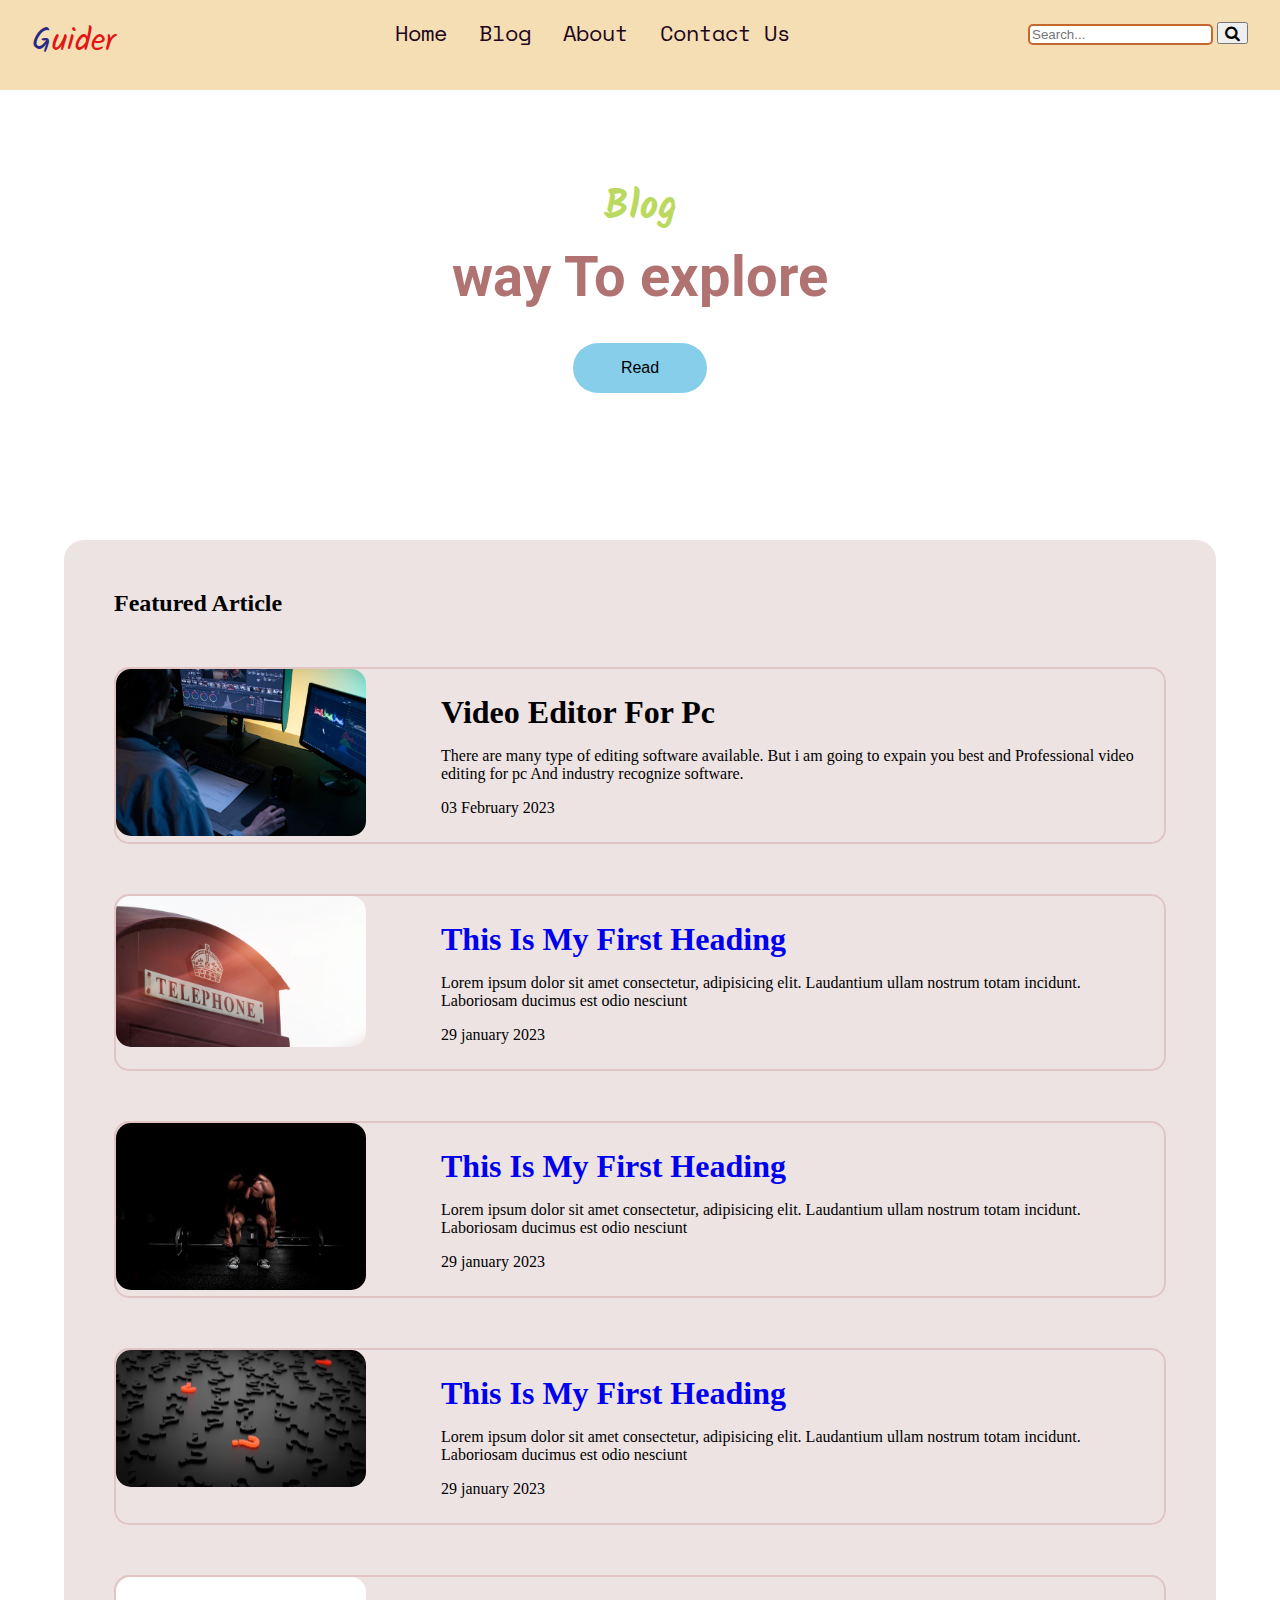
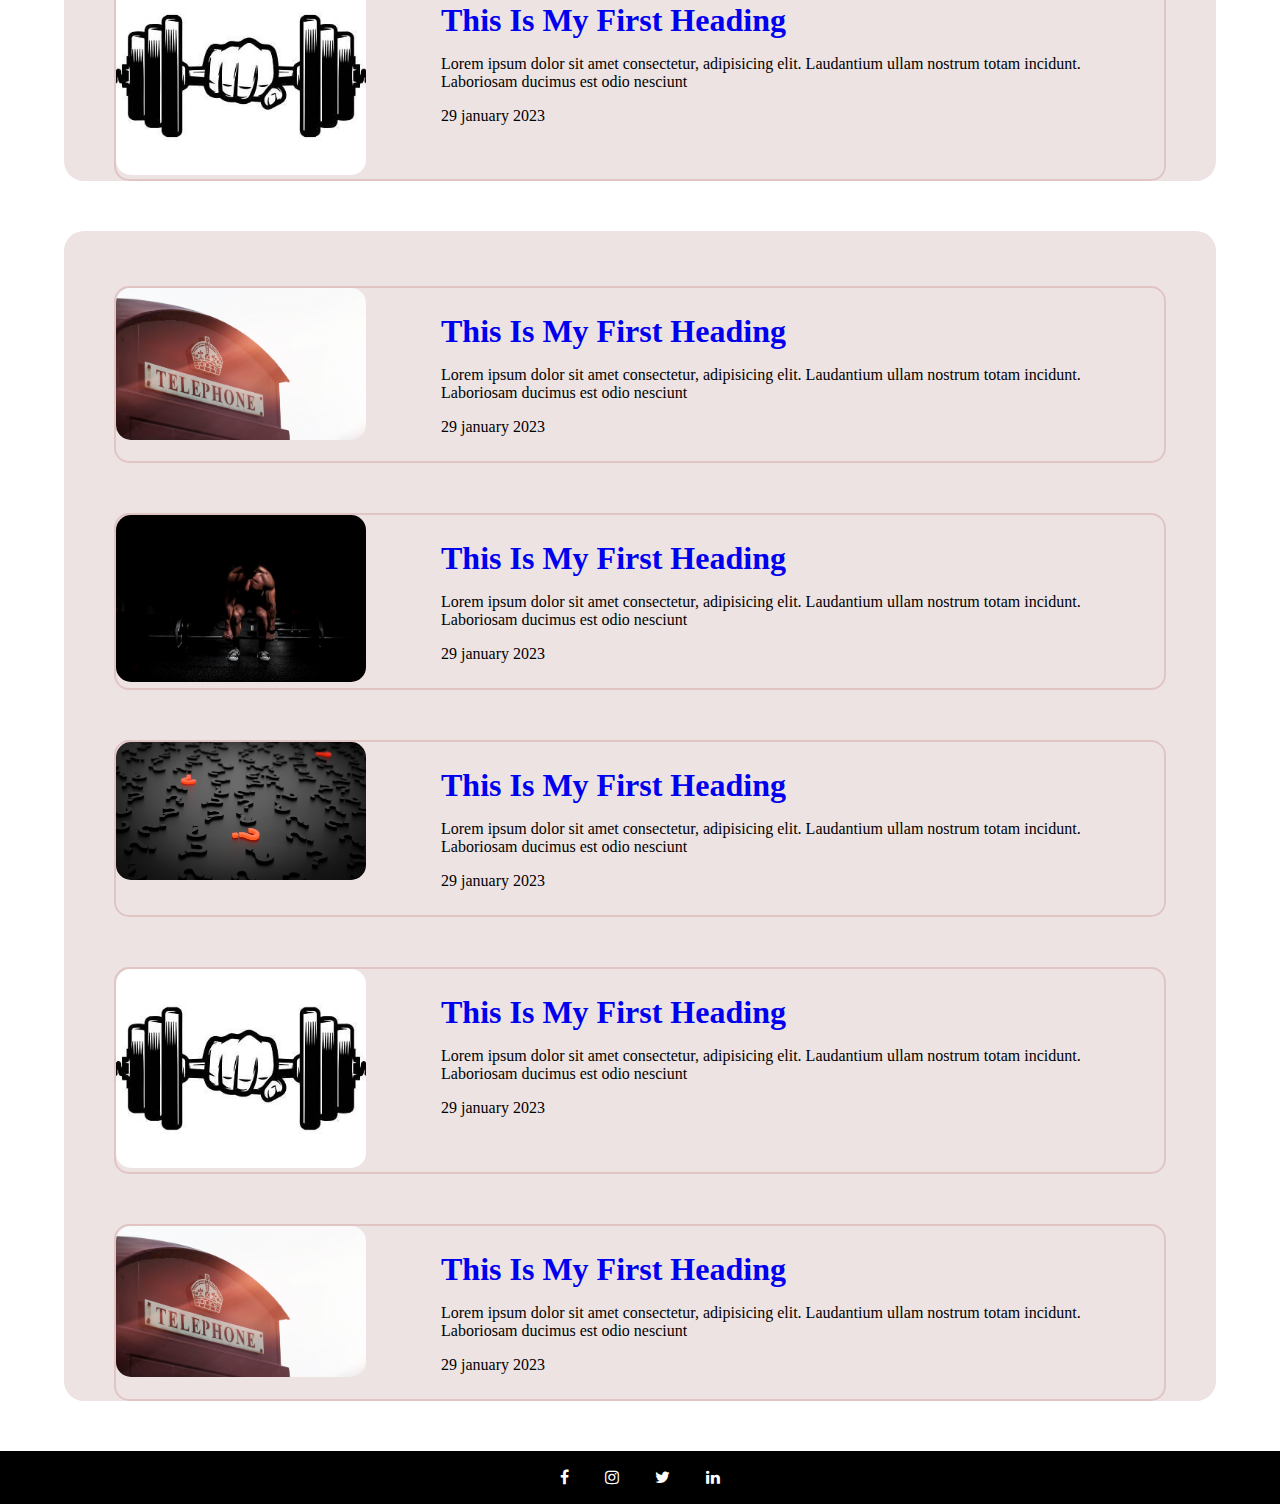
<file: index.html>
<!DOCTYPE html>
<html lang="en">

<head>
    <meta charset="UTF-8">
    <meta http-equiv="X-UA-Compatible" content="IE=edge">
    <meta name="viewport" content="width=device-width, initial-scale=1.0">
    <title>Guider - way to explore</title>

    <!-- custom style -->
    <link rel="stylesheet" href="./css/style.css">
    <link rel="stylesheet" href="./css/mobile.css">

    <!-------------------- font section ---------------------->

    <link rel="preconnect" href="https://fonts.googleapis.com">
    <link rel="preconnect" href="https://fonts.gstatic.com" crossorigin>
    <link
        href="https://fonts.googleapis.com/css2?family=Kalam:wght@700&family=Roboto:ital@1&family=Rowdies:wght@700&family=Space+Mono:ital,wght@1,700&display=swap"
        rel="stylesheet">
    <!--------x----------- font section ----------x----------->

    <!------------------- search icon -------------------->
    <link rel="stylesheet" href="https://cdnjs.cloudflare.com/ajax/libs/font-awesome/4.7.0/css/font-awesome.min.css">
    <!----------x-------- search icon ---------x---------->
</head>

<body>

    <!-- ----------------------------navigation bar----------------------------- -->
    <nav id="navbar" class="nav">
        <div class="nav-menu flex-row">
            <div class="nav-brand">
                <a href="#" class="text-gray"> <span class="logo-g">G</span>uider</a>
            </div>
            <!-- <div class="toggle-collapse">

                <div class="toggle-icons ">
                   <i class="fa fa-bars"></i>
                </div>

            </div> -->

            <div>
                <ul class="nav-item">
                    <li class="nav-link">
                        <a href="./index.html">Home</a>
                    </li>
                    <li class="nav-link">
                        <a href="../blog/blog.html">Blog</a>
                    </li>
                    <!-- <li class="nav-link">
                        <a class="hide" href="#">Category</a>
                    </li> -->
                    <li class="nav-link">
                        <a class="hide" href="./about.html">About</a>
                    </li>
                    <li class="nav-link">
                        <a class="hide" href="./cotact.html">Contact Us</a>
                    </li>
                </ul>
            </div>
            <div class="search-bar">
                <form class="search-form" action="./search.html" method="get" name="query">
                    <input type="search" class="search-border" placeholder="Search...">
                    <button type="menu" <i class="fa fa-search"></i></button>
                </form>

            </div>

        </div>
    </nav>
    <!-- --------x---------x---------navigation bar----------x----------x------- -->


    <main>
        <!------------------- site Title --------------------->
        <section class="title-sec">
            <div class="title-div">
                <h1 class="main-h1">Blog</h1>
                <h1 class="general-h1">way To explore</h1>
                <a href="./blog/blog.html"> <button class="btn">Read</button></a>
            </div>
        </section>
        <!------------------- site Title --------------------->

    </main>
    <!-- <div class="hr">
        
        <hr>
    </div> -->
    <!----------------------- blog section---------------->
    <div class="home-articles">
        <div class="featured">
            <h2> Featured Article </h2>
        </div>
        <a href="./blogpost/01/video-editor-for-pc.html">
        <div class="home-article">
            <div class="home-article-img">
                <img src="./blogpost/01/img/editing.jpg" alt="image">
            </div>
            <div class="home-article-content">
               
                    <h1>  Video Editor For Pc </h1>
              
                <p>There are many type of editing software available. But i am going to expain you best and Professional  video editing for pc And industry recognize software.</p>
                <span>03 February 2023</span>
            </div>
        </div></a>
        <div class="home-article">
            <div class="home-article-img">
                <img src="./img/img2.jpg" alt="image">
            </div>
            <div class="home-article-content">
                <a href="./blogpost/#">
                    <h1>This Is My First Heading</h1>
                </a>
                <p>Lorem ipsum dolor sit amet consectetur, adipisicing elit. Laudantium ullam nostrum totam incidunt.
                    Laboriosam ducimus est odio nesciunt</p>
                <span>29 january 2023</span>
            </div>
        </div>
        <div class="home-article">
            <div class="home-article-img">
                <img src="./img/img3.jpg" alt="image">
            </div>
            <div class="home-article-content">
                <a href="./blogpost/#">
                    <h1>This Is My First Heading</h1>
                </a>
                <p>Lorem ipsum dolor sit amet consectetur, adipisicing elit. Laudantium ullam nostrum totam incidunt.
                    Laboriosam ducimus est odio nesciunt</p>
                <span>29 january 2023</span>
            </div>
        </div>
        <div class="home-article">
            <div class="home-article-img">
                <img src="./img/img.jpg" alt="image">
            </div>
            <div class="home-article-content">
                <a href="./blogpost/#">
                    <h1>This Is My First Heading</h1>
                </a>
                <p>Lorem ipsum dolor sit amet consectetur, adipisicing elit. Laudantium ullam nostrum totam incidunt.
                    Laboriosam ducimus est odio nesciunt</p>
                <span>29 january 2023</span>
            </div>
        </div>
        <div class="home-article">
            <div class="home-article-img">
                <img src="./img/img1.png" alt="image">
            </div>
            <div class="home-article-content">
                <a href="./blogpost/#">
                    <h1>This Is My First Heading</h1>
                </a>
                <p>Lorem ipsum dolor sit amet consectetur, adipisicing elit. Laudantium ullam nostrum totam incidunt.
                    Laboriosam ducimus est odio nesciunt</p>
                <span>29 january 2023</span>
            </div>
        </div>
    </div>
    <div class="home-articles top-padding">

        <div class="home-article">
            <div class="home-article-img">
                <img src="./img/img2.jpg" alt="image">
            </div>
            <div class="home-article-content">
                <a href="./blogpost/#">
                    <h1>This Is My First Heading</h1>
                </a>
                <p>Lorem ipsum dolor sit amet consectetur, adipisicing elit. Laudantium ullam nostrum totam incidunt.
                    Laboriosam ducimus est odio nesciunt</p>
                <span>29 january 2023</span>
            </div>
        </div>
        <div class="home-article">
            <div class="home-article-img">
                <img src="./img/img3.jpg" alt="image">
            </div>
            <div class="home-article-content">
                <a href="./blogpost/#">
                    <h1>This Is My First Heading</h1>
                </a>
                <p>Lorem ipsum dolor sit amet consectetur, adipisicing elit. Laudantium ullam nostrum totam incidunt.
                    Laboriosam ducimus est odio nesciunt</p>
                <span>29 january 2023</span>
            </div>
        </div>
        <div class="home-article">
            <div class="home-article-img">
                <img src="./img/img.jpg" alt="image">
            </div>
            <div class="home-article-content">
                <a href="./blogpost/#"> <a href="./blogpost/#">
                        <h1>This Is My First Heading</h1>
                    </a></a>
                <p>Lorem ipsum dolor sit amet consectetur, adipisicing elit. Laudantium ullam nostrum totam incidunt.
                    Laboriosam ducimus est odio nesciunt</p>
                <span>29 january 2023</span>
            </div>
        </div>
        <div class="home-article">
            <div class="home-article-img">
                <img src="./img/img1.png" alt="image">
            </div>
            <div class="home-article-content">
                <a href="./blogpost/#">
                    <h1>This Is My First Heading</h1>
                </a>
                <p>Lorem ipsum dolor sit amet consectetur, adipisicing elit. Laudantium ullam nostrum totam incidunt.
                    Laboriosam ducimus est odio nesciunt</p>
                <span>29 january 2023</span>
            </div>
        </div>
        <div class="home-article">
            <div class="home-article-img">
                <img src="./img/img2.jpg" alt="image">
            </div>
            <div class="home-article-content">
                <a href="./blogpost/#">
                    <h1>This Is My First Heading</h1>
                </a>
                <p>Lorem ipsum dolor sit amet consectetur, adipisicing elit. Laudantium ullam nostrum totam incidunt.
                    Laboriosam ducimus est odio nesciunt</p>
                <span>29 january 2023</span>
            </div>
        </div>
    </div>
    <!-----------x----------- blog section-----x---------->
    <!--------------------footer--------------------->
    <div class="footer">
        <ul class="footer-ul">
            <li class="footer-li">
                <a href="https://www.facebook.com/itsdashrath/" target="_blank"><i class="fa fa-facebook"></i></a>
                <a href="https://www.instagram.com/itsmedasharath/" target="_blank"><i class="fa fa-instagram"></i></a>
                <a href="https://www.twitter.com/itsdasharath" target="_blank"><i class="fa fa-twitter"></i></a>
                <a href="https://in.linkedin.com/in/dasharath-choudhary-a8794a1a1?trk=people-guest_people_search-card" target="_blank"><i class="fa fa-linkedin"></i></a>
            </li>
        </ul>
    </div>










    <!-- Custom jquery  file -->
    <!-- <script src="./js/jquery3.6.3.min.js"></script> -->

    <!-- Custom java script file -->
    <script src="./js/main.js"></script>
</body>

</html>
</file>
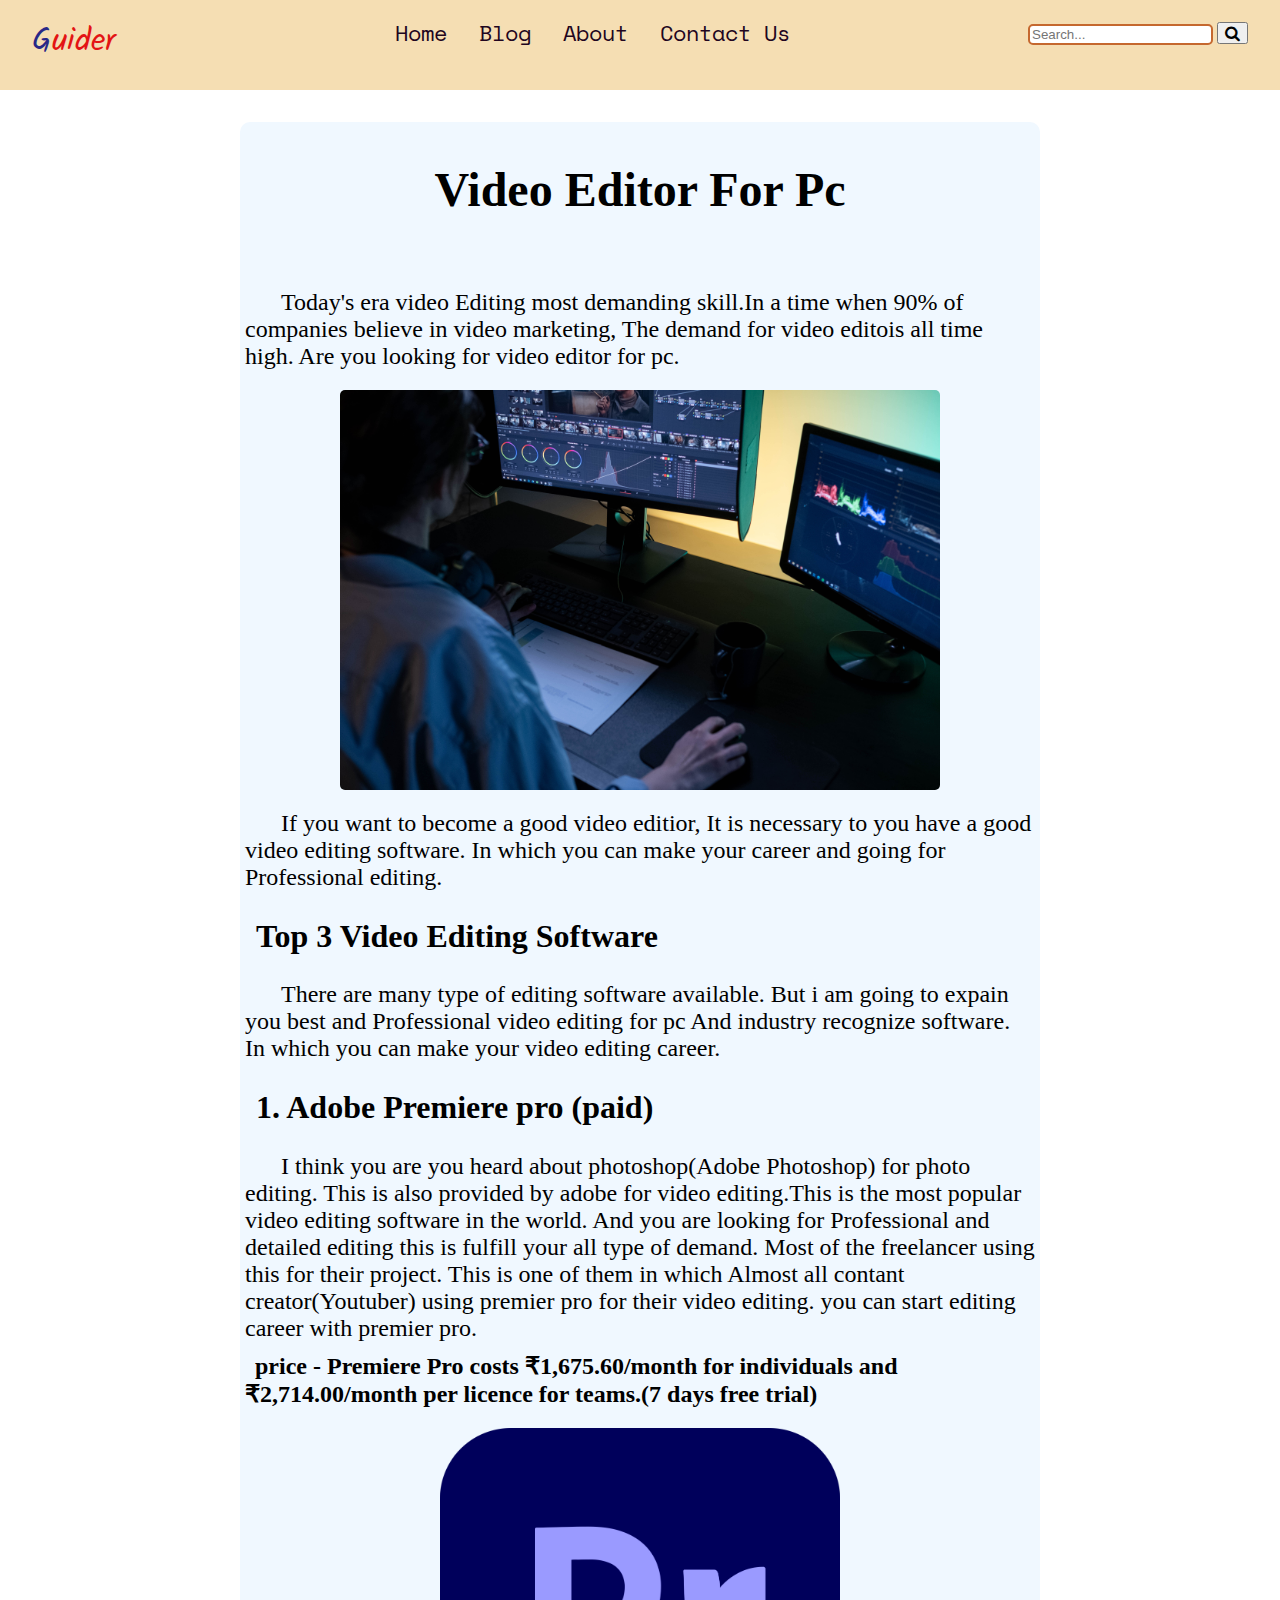
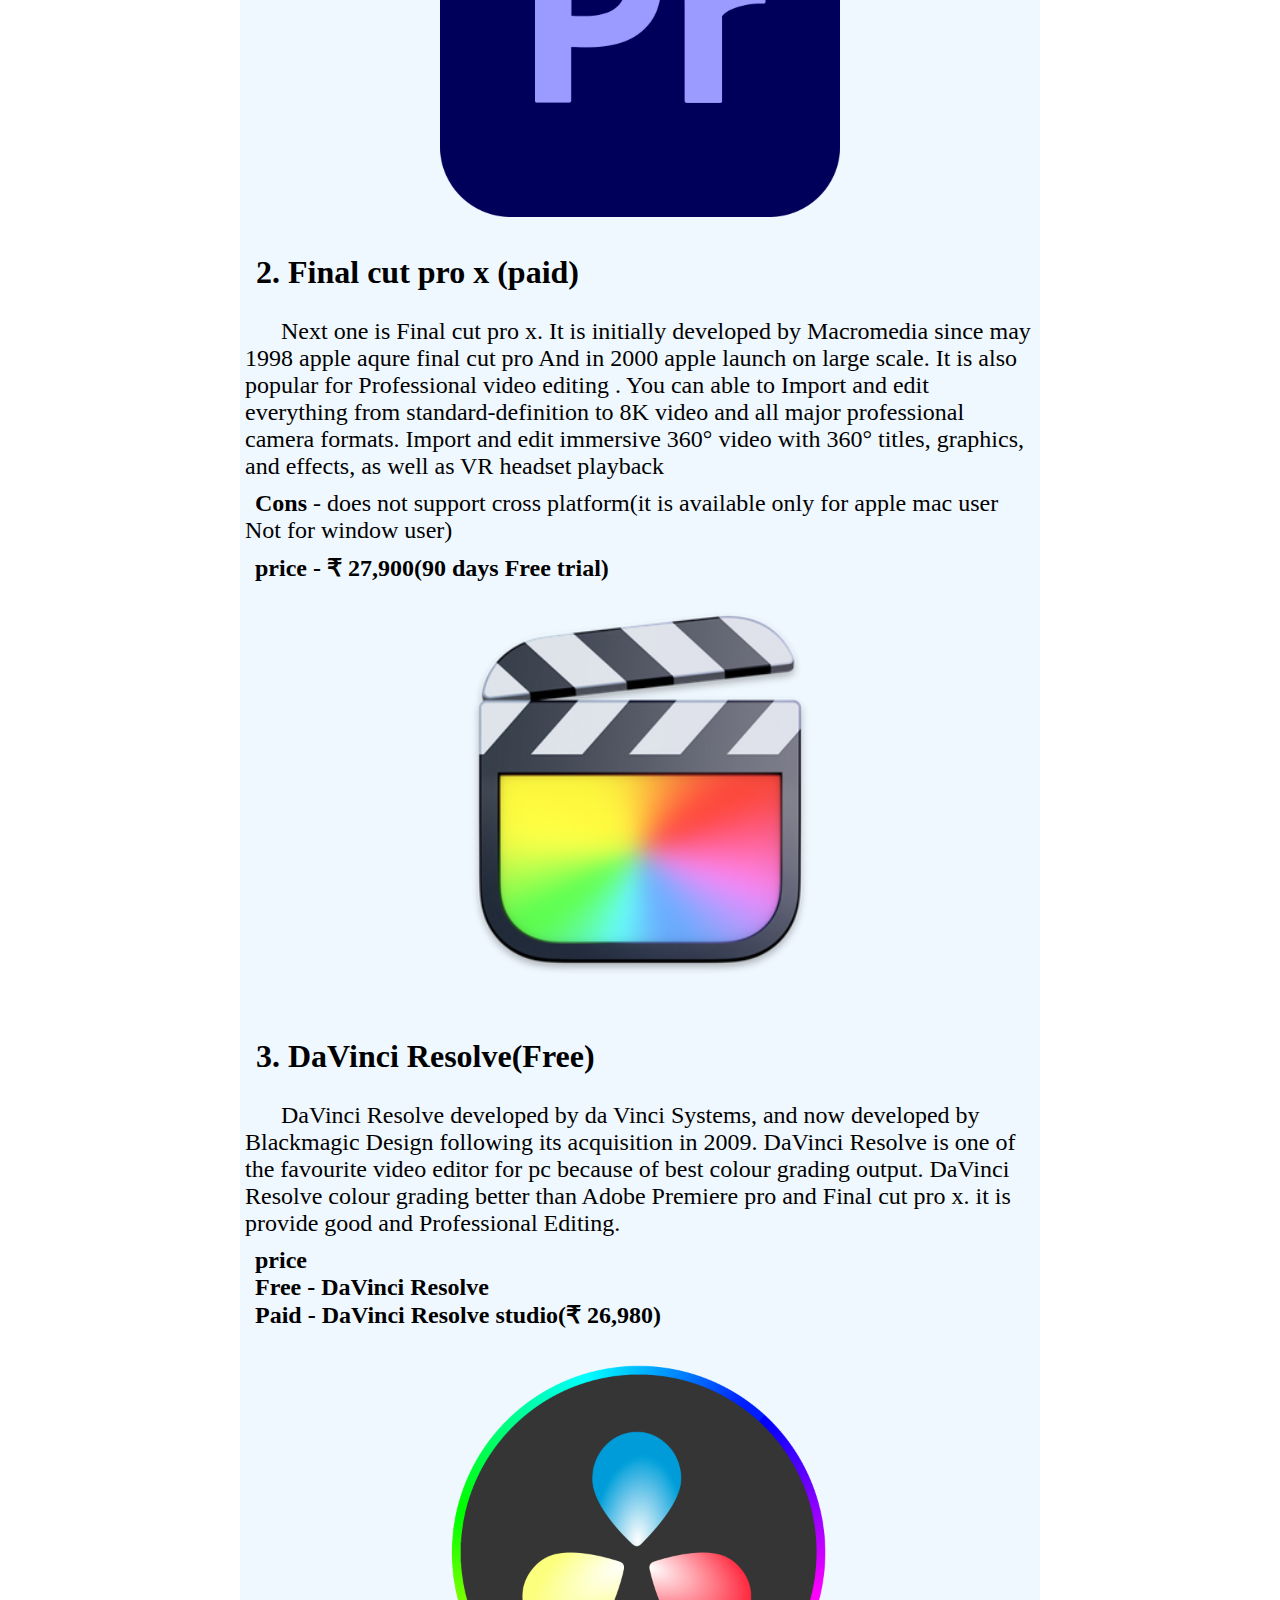
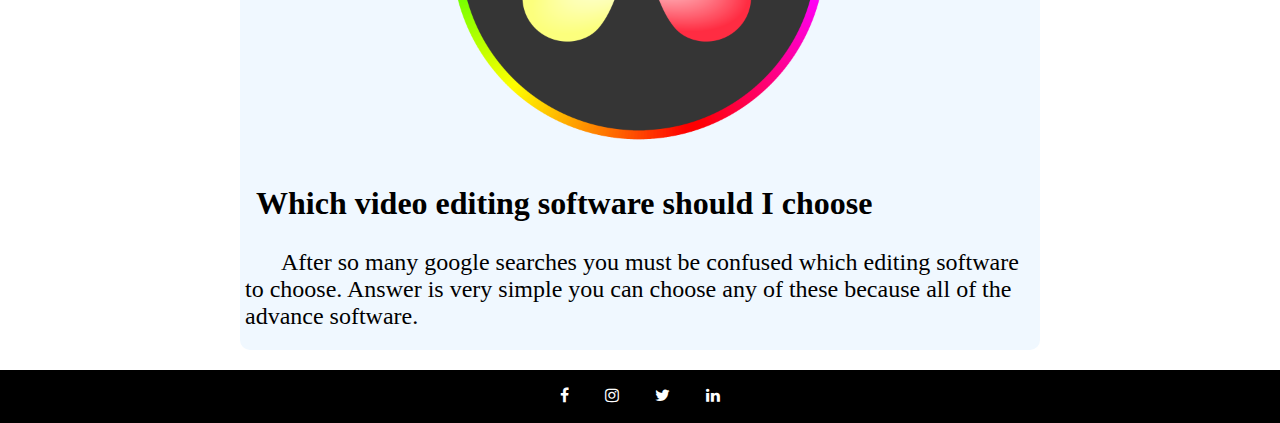
<file: blogpost/01/video-editor-for-pc.html>
<!DOCTYPE html>
<html lang="en">

<head>
    <meta charset="UTF-8">
    <meta http-equiv="X-UA-Compatible" content="IE=edge">
    <meta name="viewport" content="width=device-width, initial-scale=1.0">
    <title>Video Editor For Pc</title>
    <!-- custom style -->
    <link rel="stylesheet" href="./video-editor-for-pc.css">
    <link rel="stylesheet" href="/blogpost/00mobilecss/blogmobile.css">

    <!-------------------- font section ---------------------->

    <link rel="preconnect" href="https://fonts.googleapis.com">
    <link rel="preconnect" href="https://fonts.gstatic.com" crossorigin>
    <link
        href="https://fonts.googleapis.com/css2?family=Kalam:wght@700&family=Roboto:ital@1&family=Rowdies:wght@700&family=Space+Mono:ital,wght@1,700&display=swap"
        rel="stylesheet">
    <!--------x----------- font section ----------x----------->


    <!------------------- search icon -------------------->
    <link rel="stylesheet" href="https://cdnjs.cloudflare.com/ajax/libs/font-awesome/4.7.0/css/font-awesome.min.css">
    <!----------x-------- search icon ---------x---------->
</head>

<body>
    <nav id="navbar" class="nav">
        <div class="nav-menu flex-row">
            <div class="nav-brand">
                <a href="/index.html" class="text-gray"> <span class="logo-g">G</span>uider</a>
            </div>
            <!-- <div class="toggle-collapse">

                <div class="toggle-icons ">
                   <i class="fa fa-bars"></i>
                </div>

            </div> -->

            <div>
                <ul class="nav-item">
                    <li class="nav-link">
                        <a href="/index.html">Home</a>
                    </li>
                    <li class="nav-link">
                        <a href="/blog/blog.html">Blog</a>
                    </li>
                    <!-- <li class="nav-link">
                        <a class="hide" href="#">Category</a>
                    </li> -->
                    <li class="nav-link">
                        <a class="hide" href="/about.html">About</a>
                    </li>
                    <li class="nav-link">
                        <a class="hide" href="/contact.html">Contact Us</a>
                    </li>
                </ul>
            </div>
            <div class="search-bar">
                <form class="search-form" action="./search.html" method="get" name="query">
                    <input type="search" class="search-border" placeholder="Search...">
                    <button type="menu" <i class="fa fa-search"></i></button>
                </form>

            </div>

        </div>
    </nav>
    <!-- ------------------------------- -->
    <div class="page">
        <div class="heading-section">
            <div class="heading">
                <h1>Video Editor For Pc</h1>
            </div>
        </div>
        <div class="para">
            <p class="space">
                Today's era video Editing most demanding skill.In a time when 90% of companies believe in video
                marketing, The demand for video editois all time high. Are you looking for video editor for pc.
            </p>
        </div>

        <div class="main-img">
            <img src="./img/editing.jpg" alt="image">

        </div>

        <div class="para">
            <p class="space">
                If you want to become a good video editior, It is necessary to you have a good video editing software.
                In which you can make your career and going for Professional editing.
            </p>
        </div>

        <div class="h-2">
            <h2>Top 3 Video Editing Software</h2>
        </div>

        <div class="para">
            <p class="space">
                There are many type of editing software available. But i am going to expain you best and Professional
                video editing for pc And industry recognize software. In which you can make your video editing career.
            </p>
        </div>
        <div>
            <div class="h-2">
                <h2>1. Adobe Premiere pro (paid)</h2>
            </div>

            <div class="para">
                <p class="space">
                    I think you are you heard about photoshop(Adobe Photoshop) for photo editing. This is also provided
                    by adobe for video editing.This is the most popular video editing software in the world. And you are
                    looking for Professional and detailed editing this is fulfill your all type of demand. Most of the
                    freelancer using this for their project. This is one of them in which Almost all contant
                    creator(Youtuber) using premier pro for their video editing. you can start editing career with
                    premier pro.
                </p>
            </div>
            <div class="para">
                <p>
                    <span class="bold left-padding"> price - Premiere Pro costs ₹1,675.60/month for individuals and
                        ₹2,714.00/month per licence for teams.(7 days free trial)</span>
                </p>
            </div>

            <div class="other-img">
                <img src="./img/premier pro.png" alt="image">

            </div>
        </div>
        <div>
            <div class="h-2">
                <h2>2. Final cut pro x (paid)</h2>
            </div>

            <div class="para">
                <p class="space">
                    Next one is Final cut pro x. It is initially developed by Macromedia since may 1998 apple aqure final cut pro And in 2000 apple launch on large scale. It is also popular for Professional  video editing . You can able to Import and edit everything from standard-definition to 8K video and all major professional camera formats. Import and edit immersive 360° video with 360° titles, graphics, and effects, as well as VR headset playback
                </p>
            </div>
            <div class="para">
                <p>
                    <span class="bold left-padding"> Cons </span> - does not support cross platform(it is available only for apple mac user Not for window user)
                </p>
            </div>
            <div class="para">
                <p>
                    <span class="bold left-padding"> price - ₹ 27,900(90 days Free trial)</span>
                </p>
            </div>

            <div class="other-img">
                <img src="./img/Final Cut.png" alt="image">

            </div>
        </div>
        <div>
            <div class="h-2">
                <h2>3. DaVinci Resolve(Free)</h2>
            </div>

            <div class="para">
                <p class="space">
                    DaVinci Resolve developed by da Vinci Systems, and now developed by Blackmagic Design following its acquisition in 2009. DaVinci Resolve is one of the favourite video editor for pc because of best colour grading output. DaVinci Resolve colour grading better than Adobe Premiere pro and Final cut  pro x. it is provide good and Professional Editing. 

                </p>
            </div>
            <div class="para">
                <p><span class="bold left-padding"> price</span></p>
                    <p><span class="bold left-padding">Free - DaVinci Resolve</span></p>
                    <span class="bold left-padding font-size"> Paid - DaVinci Resolve studio(₹ 26,980)</span> </p>
            </div>

            <div class="other-img">
                <img src="./img/DaVinci_Resolve.png" alt="image">

            </div>
        </div>
        <div class="choose">
           <div class="h-2"> <h2>Which video editing software should I choose</h2></div>
        </div>
        <div class="para bottom-padding">
            <p class="space">
                After so many google searches you must be confused which editing software to choose. Answer is very simple you can choose any of these because all of the advance software.
            </p>
        </div>
    </div>














    <!-- ------------------------------- -->
    <!--------------------footer--------------------->
    <div class="footer">
        <ul class="footer-ul">
            <li class="footer-li">
                <a href="https://www.facebook.com/itsdashrath/" target="_blank"><i class="fa fa-facebook"></i></a>
                <a href="https://www.instagram.com/itsmedasharath/" target="_blank"><i class="fa fa-instagram"></i></a>
                <a href="https://www.twitter.com/itsdasharath" target="_blank"><i class="fa fa-twitter"></i></a>
                <a href="https://in.linkedin.com/in/dasharath-choudhary-a8794a1a1?trk=people-guest_people_search-card"
                    target="_blank"><i class="fa fa-linkedin"></i></a>
            </li>
        </ul>
    </div>
</body>

</html>
</file>
<file: css/style.css>
html,
body {
    margin: 0%;
    box-sizing: border-box;
    overflow-x: hidden;
    /* background-color: black; */
}


/* ----------------------------global class-------------------------- */
a {
    text-decoration: none;
}

.flex-row {
    display: flex;
    flex-direction: row;
    flex-wrap: wrap;

}

ul {
    list-style-type: none;
}
.top-padding{
    padding-top: 5px;
}

/* --------------x-------------global class--------------x----------- */


/* -------------------------navbar--------------------------- */
.nav {
    /* background-color: rgb(247, 245, 245); */
    padding: 0 2rem;
    height: 0rem;
    min-height: 10vh;
    overflow: hidden;
    background-color: wheat;

}

.nav .nav-menu {
    justify-content: space-between;

}

/* .nav .toggle-collapse {
    position: absolute;
    top: 0%;
    width: 90%;
    cursor: pointer;
    display: none;
} */

/* .nav .toggle-collapse .toggle-icons {

    display: flex;
    justify-content: flex-end;
    padding: 1.7rem 0;
} */

/* .nav .toggle-collapse .toggle-icons i {
    font-size: 1.4rem;
    
} */

/* .collapse{
    height: 30rem;
} */

.nav .nav-item {
    display: flex;
    margin: 0;
    font-family: 'Space Mono', monospace;

}

.nav .nav-item .nav-link {
    padding: 1rem 1rem;
    font-size: 1.4rem;
    position: relative;

}

.nav .nav-item .nav-link a {
    color: rgb(33, 5, 32);
}

.nav .nav-item .nav-link a:hover {
    color: rgb(52, 9, 194);
    /* text-decoration:underline; */
    text-transform: uppercase;

}

.nav .nav-brand a {
    font-size: 2rem;
    padding: 1rem 0;
    display: block;
    font-family: 'Kalam', cursive;
    color: rgb(227, 20, 20);
    /* text-align: center; */
}

.nav .nav-brand a:hover {
    transform: scale(1.2);
}

.nav .nav-brand a .logo-g {
    color: rgb(40, 40, 135);
}


.nav .search-bar {
    padding: 1.4rem 0;

}

.nav .search-bar .search-border {
    border: 2px solid rgb(197, 104, 47);
    border-radius: 5px;

}

/* -------x----------x------navbar---------x---------x------- */

/* ------------------------main section----------------------- */
main .title-sec {
    /* background: url(../img/Mainbg.jpg); */
    background-size: cover;
    /* border-radius: 10px;
    width: 99%;
    margin: auto; */
    height: 50vh;
    display: flex;
    justify-content: center;
    /* opacity: 0.95; */
}


main .title-sec .title-div {
    padding-top: 5rem;
    text-align: center;
    color: rgb(177, 114, 114);
}

main .title-sec h1 {
    margin: 0.3rem;

}

main .title-sec .main-h1 {
    font-size: 2.5rem;
    font-family: 'Kalam', cursive;
    color: rgb(186, 217, 94);
}

main .title-sec .general-h1 {
    font-size: 3.5rem;
    font-family: 'Roboto', sans-serif;
}

main .title-sec .btn {
    margin: 1.8rem;
    background: skyblue;

}

button.btn {
    border: none;
    border-radius: 2rem;
    padding: 1rem 3rem;
    font-size: 1rem;
    cursor: pointer;
}

main .title-sec .btn:hover {
    background: rgb(241, 194, 191);
    transform: scale(1.2);

}

/* .hr{
    max-width: 88%;
    margin: auto;
    font-weight:bolder;
} */

/* --------------------hr-------------------- */
/*  */
/* ------------x--------hr------------x-------- */

/* --------------blog section--------------- */
.home-articles {
    /* border: 2px solid black; */
    /* height: 1055px; */
    width: 90%;
    /* padding: 10px; */
    margin: auto;
    border-radius: 20px;
    background-color: rgb(237, 227, 227);
    margin-bottom: 10px;
}

.home-article {
    display: flex;
    border: 2px solid rgb(225, 197, 197);
    /* padding: 50px; */
    margin: 50px;
    border-radius: 15px;
    color: black;
}
.home-article:hover{
    transform: scale(1.01);
    cursor: pointer;
    background-color: rgb(230, 211, 176);
    /* background-color: rgb(207, 227, 242); */
}


.home-article-content {
    /* align-self: center; */
    margin: 25px;
    padding-left: 50px;

}

.home-article-content a {
    text-decoration: none;

}

.home-article-content h1 {
    /* align-self: center; */
    margin: 0;


}

.home-article img {
    width: 250px;
    border-radius: 15px;

}

.home-articles .featured {
    padding-left: 50px;
    padding-top: 30px;
}

/* .home-articles .home-article .home-article-img{
    width: 100px;
    
} */


/* -------x------blog section--------x------ */








/* ----------x--------footer--------x--------- */

footer {
    /* background-color: black;*/
    /* color: white; */
    bottom: 0;
    width: 100vw;
    height: 5px;
    font-size: 16px;

}

footer * {
    box-sizing: border-box;
    border: none;
    outline: none;
}

.footer {
    display: flex;
    padding: 0.1em 0.1em;
    background-color: rgb(0, 0, 0);
    /* border-top-right-radius: 5px;
    border-top-left-radius: 5px; */
    justify-content: center;

}

.footer ul li i {
    color: white;
    padding: 0 1rem;

}

.footer .footer-ul {
    padding: 0%;
}
</file>
<file: css/mobile.css>
/* -----------------navbar media queri------------- */

@media only screen and (max-width:980px) {

    .nav .nav-brand a {
        font-size: 1rem;
    }

    .nav .search-bar {
        display: none;
    }

    .nav .nav-menu {
        flex-direction: row;
    }

    .nav .nav-item .nav-link {
        padding: 0;
        margin: 0;
        display: flex;
        align-items: center;

    }

    .nav .nav-item {
        padding-left: 0;
    }

    .nav .nav-item .nav-link a {
        /* font-size: 1em; */
        padding: 0.3em;
        margin: 0.3em;

    }

    .nav .nav-item .nav-link .hide {
        display: none;
    }

    /* .nav{
        height: 42vh;
        
    } */

    /*.nav .nav-item, .nav .nav-menu {
        flex-direction: column;

    } */

    /* .nav .nav-item {
      
        margin-top: 0;
        margin-bottom: 0;
        top: 0;
        padding-top: 0;
      
    } */
    /* .nav .search-bar .search-form .search-border {
        width: 6rem;

    } */


    /* .nav .toggle-collapse{
        display: initial;
       
    }
     */
    /* .nav .toggle-collapse .toggle-icons i {
         background-color: black;
    }
    */


}

/* -------x----------navbar media queri------x------- */

@media screen and (max-width:885px) {
    .home-article {
        flex-direction: column;
        margin: 2px;
        padding: 0%;
    }

    .home-article-img {
        text-align: center;
    }

    .home-article-content {
        justify-content: center;
        padding: 0%;
    }

    .home-article-content h1 {
        text-align: center;
    }

    /* main .title-sec .btn {
        margin: 1rem;
    } */

    main .title-sec .title-div {
        align-self: center;
        padding-top: 0%;
    }

}


@media screen and (max-width:500px) {

    .home-article {
        flex-direction: column;
        margin: 2px;
        padding: 0%;
    }

    .home-article-img {
        text-align: center;


    }

    .home-article-content {
        justify-content: center;
        padding: 0%;
        margin: 0;
        font-size: 10px;
    }

    .home-article-content h1 {
        text-align: center;
    }


    main .title-sec .title-div {
        align-self: center;
        padding-top: 0%;
    }







}
</file>
<file: blogpost/01/video-editor-for-pc.css>
html,
body {
    margin: 0%;
    box-sizing: border-box;
    overflow-x: hidden;
    /* background-color: black; */
}


/* ----------------------------global class-------------------------- */
a {
    text-decoration: none;
}

.flex-row {
    display: flex;
    flex-direction: row;
    flex-wrap: wrap;

}

ul {
    list-style-type: none;
}
.top-padding{
    padding-top: 5px;
}

/* -------------------------navbar--------------------------- */
.nav {
    /* background-color: rgb(247, 245, 245); */
    padding: 0 2rem;
    height: 0rem;
    min-height: 10vh;
    overflow: hidden;
    background-color: wheat;

}

.nav .nav-menu {
    justify-content: space-between;

}

/* .nav .toggle-collapse {
    position: absolute;
    top: 0%;
    width: 90%;
    cursor: pointer;
    display: none;
} */

/* .nav .toggle-collapse .toggle-icons {

    display: flex;
    justify-content: flex-end;
    padding: 1.7rem 0;
} */

/* .nav .toggle-collapse .toggle-icons i {
    font-size: 1.4rem;
    
} */

/* .collapse{
    height: 30rem;
} */

.nav .nav-item {
    display: flex;
    margin: 0;
    font-family: 'Space Mono', monospace;

}

.nav .nav-item .nav-link {
    padding: 1rem 1rem;
    font-size: 1.4rem;
    position: relative;

}

.nav .nav-item .nav-link a {
    color: rgb(33, 5, 32);
}

.nav .nav-item .nav-link a:hover {
    color: rgb(52, 9, 194);
    /* text-decoration:underline; */
    text-transform: uppercase;

}

.nav .nav-brand a {
    font-size: 2rem;
    padding: 1rem 0;
    display: block;
    font-family: 'Kalam', cursive;
    color: rgb(227, 20, 20);
    /* text-align: center; */
}

.nav .nav-brand a:hover {
    transform: scale(1.2);
}

.nav .nav-brand a .logo-g {
    color: rgb(40, 40, 135);
}


.nav .search-bar {
    padding: 1.4rem 0;

}

.nav .search-bar .search-border {
    border: 2px solid rgb(197, 104, 47);
    border-radius: 5px;

}

/* -------x----------x------navbar---------x---------x------- */

footer {
    /* background-color: black;*/
    /* color: white; */
    bottom: 0;
    width: 100vw;
    height: 5px;
    font-size: 16px;

}

footer * {
    box-sizing: border-box;
    border: none;
    outline: none;
}

.footer {
    display: flex;
    padding: 0.1em 0.1em;
    background-color:black;
    /* border-top-right-radius: 5px;
    border-top-left-radius: 5px; */
    justify-content: center;

}

.footer ul li i {
    color: white;
    padding: 0 1rem;

}

.footer .footer-ul {
    padding: 0%;
}

/* ---------------------------------blog--------------------------------- */
.bold{
    font-weight:600 ;
}
.left-padding{
    padding-left: 10px;
}
.font-size{
    font-size: 1.5rem;
}
.bottom-padding{
  padding-bottom: 20px;
}

.page{
    margin-top: 20px;
    margin-bottom: 20px;
    margin-left: 15rem;
    margin-right: 15rem;
    background-color: aliceblue;
    /* height: 100vh; */
    border-radius: 10px;
   
}

.heading h1{
    padding: 40px;
    text-align: center;
    font-size: 3em;
}

.para p{
    font-size: 1.5rem;
    font-weight: lighter;
    margin: 0;
}
.space{
    text-indent: 1.5em;
}
.main-img{
    padding: 10px;
}
.main-img img{
    display: block;
    width: 600px;
    margin: 0 auto;
    border-radius: 5px;
}
.para{
    margin: 10px 5px;
}
.h-2 h2{
    font-size: 2em;
    padding-left: 1rem;
}
.other-img{
    padding: 10px;
}
.other-img img{
    display: block;
    width: 400px;
    margin: 0 auto;
    border-radius: 5px;
}


@media screen and (max-width:1101px){
    .page{
    
        margin-left: 5px;
        margin-right:5px;
       
    }
}
@media screen and (max-width:670px){
    .page{
    
        margin-left: 5px;
        margin-right:5px;
       
    }
    .heading h1{
        padding: 20px;
        font-size: 2em;
    }
    

    .main-img{
        padding: 0px;
    }
    .main-img img{
        display: block;
        width: 400px;
        margin: 0 auto;
        border-radius: 5px;
    }
    .other-img{
        padding: 0px;
    }
    .other-img img{
        display: block;
        width: 300px;
        margin: 0 auto;
        border-radius: 5px;
    }
}
@media screen and (max-width:434px){
    .page{
    
        margin-left: 5px;
        margin-right:5px;
       
    }
    .heading h1{
        padding: 15px;
        font-size: 1.7em;
    }
    
    .h-2 h2{
        font-size: 1.3em;
        padding-left: 0.5rem;
    }
    .font-size{
        font-size: 1rem;
    }
    .para p{
        font-size: 1rem;
        font-weight: lighter;
        margin: 0;
    }
    .main-img{
        padding: 0px;
    }
    .main-img img{
        display: block;
        width: 200px;
        margin: 0 auto;
        border-radius: 5px;
    }
    .other-img{
        padding: 0px;
    }
    .other-img img{
        display: block;
        width: 150px;
        margin: 0 auto;
        border-radius: 5px;
    }
}
</file>
<file: blogpost/00mobilecss/blogmobile.css>
/* -----------------navbar media queri------------- */

@media only screen and (max-width:980px) {

    .nav .nav-brand a {
        font-size: 1rem;
    }

    .nav .search-bar {
        display: none;
    }

    .nav .nav-menu {
        flex-direction: row;
    }

    .nav .nav-item .nav-link {
        padding: 0;
        margin: 0;
        display: flex;
        align-items: center;

    }

    .nav .nav-item {
        padding-left: 0;
    }

    .nav .nav-item .nav-link a {
        /* font-size: 1em; */
        padding: 0.3em;
        margin: 0.3em;

    }

    .nav .nav-item .nav-link .hide {
        display: none;
    }

    /* .nav{
        height: 42vh;
        
    } */

    /*.nav .nav-item, .nav .nav-menu {
        flex-direction: column;

    } */

    /* .nav .nav-item {
      
        margin-top: 0;
        margin-bottom: 0;
        top: 0;
        padding-top: 0;
      
    } */
    /* .nav .search-bar .search-form .search-border {
        width: 6rem;

    } */


    /* .nav .toggle-collapse{
        display: initial;
       
    }
     */
    /* .nav .toggle-collapse .toggle-icons i {
         background-color: black;
    }
    */


}

/* -------x----------navbar media queri------x------- */

/* @media screen and (max-width:885px) {
   


} */

/* 
@media screen and (max-width:500px) {







} */
</file>
